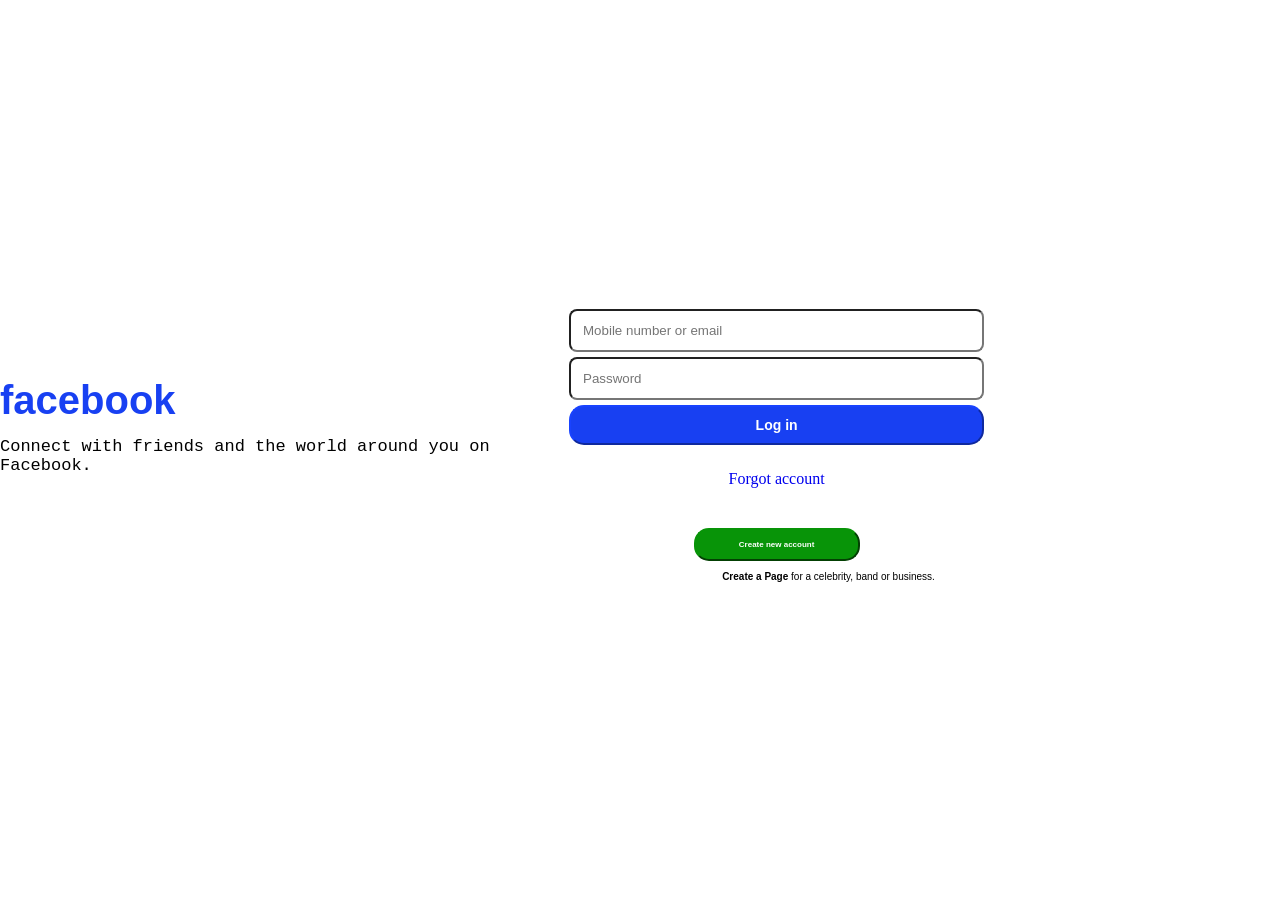
<file: index.html>
<!DOCTYPE html>
<html lang="en">
<head>
    <meta charset="UTF-8">
    <meta name="viewport" content="width=device-width, initial-scale=1.0">
    <title>facebook.com</title>
    <link rel="stylesheet" href="styles.css">
</head>
<body>
    <div class="section">
        <nav class="group">
            <div class="leftside">
                <h1>facebook</h1>
                <p class="paragraphy">Connect with friends and the world around you on Facebook.</p>
            </div>
            <div class="rightside">
                <div class="rightslide">
                    <input type="text" placeholder="Mobile number or email">
                    <input type="text" placeholder="Password">
                    <button>Log in</button>
                    <a href="#">Forgot account</a>
                    <button class="createBtn"> Create new account</button>
                </div>
                <p class="parage"><strong>Create a Page </strong>for a celebrity, band or business.</p>
            </div>
        </nav>
    </div>    
</body>
</html>
</file>
<file: styles.css>
/* Media Query for Mobile Devices */ 
@media (min-width: 110px) and (max-width: 480px) {
    body{
        text-align: center;
    }
    svg{
        margin-top: 100px;
    }
    .leftside{
        display: none;
    }
    .rightside{
        display: block;
        width: 100%;
    }
    .rightslide{
        margin-top: 80px;
        display: flex;
        flex-direction: column;
        gap: 5px;
        width: 100%;
    }
    a{
        margin-top: 10px;
        text-decoration: none;
        list-style: none;
    }
    input{
        border-radius: 15px;
        padding: 15px;
        color: black;
    }
    button{
        font-weight: bold;
        font-size: 14px;
        color: white;
        padding: 15px;
        border-radius: 15px;
        background-color: #1840f2;
        border-color: #1840f2;
    }
    .createBtn{
        margin-top: 50px;
    }
}
/* Media Query for low resolution Tablets, Ipads */ 
@media (min-width: 481px) and (max-width: 767px) {
    body{
        text-align: center;
    }
    svg{
        margin-top: 100px;
    }
    .leftside{
        display: none;
    }
    .rightside{
        display: block;
        width: 100%;
    }
    .rightslide{
        margin-top: 80px;
        display: flex;
        flex-direction: column;
        gap: 5px;
        width: 100%;
    }
    a{
        margin-top: 10px;
        text-decoration: none;
        list-style: none;
    }
    input{
        border-radius: 15px;
        padding: 15px;
        color: black;
    }
    button{
        font-weight: bold;
        font-size: 14px;
        color: white;
        padding: 15px;
        border-radius: 15px;
        background-color: #1840f2;
        border-color: #1840f2;
    }
    .createBtn{
        margin-top: 50px;
    }
}
/* Media Query for Tablets Ipads portrait mode */ 
@media (min-width: 768px) and (max-width: 1024px) {
    body{
        box-sizing: border-box;
        padding: 0;
        margin: 0;
        text-align: center;
    }
    .section{
        justify-content: center;
        justify-items: center;
        justify-self: center;
        align-items: center;
        align-self: center;
        align-content: center;
        width: 100%;
        height: 100vh;
    }
    svg{
        display: none;
    }
    .group{
        display: flex;
        width: 85%;
        gap: 50px;
        /* justify-content: center;
        justify-items: center;
        justify-self: center;
        align-items: center;
        align-self: center;
        align-content: center; */
    }
    .leftside{
        width: 50%;
        align-content: center;
        text-align: left;
    }
    h1{
        margin-top: -30px;
        font-size: 40px;
        color: #1840f2;
        font-family: 'Franklin Gothic Medium', 'Arial Narrow', Arial, sans-serif;
    }
    .paragraphy{
        margin-top: -20px;
        color: black;
        font-size: 17px;
        font-family: 'Courier New', Courier, monospace;
    }
    .rightside{
        align-items: center;
        align-self: center;
        align-content: center;
        justify-content: center;
        justify-items: center;
        justify-self: center;
        width: 50%;
        height: 70vh;
    }
    .rightslide{
        width: 80%;
        display: flex;
        flex-direction: column;
        gap: 5px;
    }
    a{
        text-decoration: none;
        list-style: none;
        margin-top: 20px;
        margin-bottom: 35px;  
    }
    input{
        border-radius: 8px;
        padding: 12px;
        color: black;
    }
    button{
        font-weight: bold;
        font-size: 14px;
        color: white;
        padding: 10px;
        border-radius: 15px;
        background-color: #1840f2;
        border-color: #1840f2; 
    }
    .createBtn{
        font-size: 8px;
        width: 40%;
        align-self: center;
        background-color: rgb(8, 148, 8);
        border-color: rgb(8, 148, 8);
    }
    .rightside .parage{
        font-size: 10px;
        font-family: 'Franklin Gothic Medium', 'Arial Narrow', Arial, sans-serif;
    }
}
/* Media Query for Laptops and Desktops */ 
@media (min-width: 1025px) and (max-width: 1280px) {
    body{
        box-sizing: border-box;
        padding: 0;
        margin: 0;
        text-align: center;
    }
    .section{
        justify-content: center;
        justify-items: center;
        justify-self: center;
        align-items: center;
        align-self: center;
        align-content: center;
        width: 100%;
        height: 100vh;
    }
    svg{
        display: none;
    }
    .group{
        display: flex;
        width: 85%;
        gap: 50px;
        /* justify-content: center;
        justify-items: center;
        justify-self: center;
        align-items: center;
        align-self: center;
        align-content: center; 
        Prosper Bowman
        */
    }
    .leftside{
        width: 50%;
        align-content: center;
        text-align: left;
    }
    h1{
        margin-top: -30px;
        font-size: 40px;
        color: #1840f2;
        font-family: 'Franklin Gothic Medium', 'Arial Narrow', Arial, sans-serif;
    }
    .paragraphy{
        margin-top: -20px;
        color: black;
        font-size: 17px;
        font-family: 'Courier New', Courier, monospace;
    }
    .rightside{
        align-items: center;
        align-self: center;
        align-content: center;
        justify-content: center;
        justify-items: center;
        justify-self: center;
        width: 50%;
        height: 70vh;
    }
    .rightslide{
        width: 80%;
        display: flex;
        flex-direction: column;
        gap: 5px;
    }
    a{
        text-decoration: none;
        list-style: none;
        margin-top: 20px;
        margin-bottom: 35px;  
    }
    input{
        border-radius: 8px;
        padding: 12px;
        color: black;
    }
    button{
        font-weight: bold;
        font-size: 14px;
        color: white;
        padding: 10px;
        border-radius: 15px;
        background-color: #1840f2;
        border-color: #1840f2; 
    }
    .createBtn{
        font-size: 8px;
        width: 40%;
        align-self: center;
        background-color: rgb(8, 148, 8);
        border-color: rgb(8, 148, 8);
    }
    .rightside .parage{
        font-size: 10px;
        font-family: 'Franklin Gothic Medium', 'Arial Narrow', Arial, sans-serif;
    }
}
/* Media Query for Large screens */ 
@media (min-width: 1281px) {
    body{
        box-sizing: border-box;
        padding: 0;
        margin: 0;
        text-align: center;
    }
    .section{
        justify-content: center;
        justify-items: center;
        justify-self: center;
        align-items: center;
        align-self: center;
        align-content: center;
        width: 100%;
        height: 100vh;
    }
    svg{
        display: none;
    }
    .group{
        display: flex;
        width: 85%;
        gap: 50px;
        /* justify-content: center;
        justify-items: center;
        justify-self: center;
        align-items: center;
        align-self: center;
        align-content: center; 
        Prosper Bowman
        */
    }
    .leftside{
        width: 50%;
        align-content: center;
        text-align: left;
    }
    h1{
        margin-top: -30px;
        font-size: 40px;
        color: #1840f2;
        font-family: 'Franklin Gothic Medium', 'Arial Narrow', Arial, sans-serif;
    }
    .paragraphy{
        margin-top: -20px;
        color: black;
        font-size: 17px;
        font-family: 'Courier New', Courier, monospace;
    }
    .rightside{
        align-items: center;
        align-self: center;
        align-content: center;
        justify-content: center;
        justify-items: center;
        justify-self: center;
        width: 50%;
        height: 70vh;
    }
    .rightslide{
        width: 80%;
        display: flex;
        flex-direction: column;
        gap: 5px;
    }
    a{
        text-decoration: none;
        list-style: none;
        margin-top: 20px;
        margin-bottom: 35px;  
    }
    input{
        border-radius: 8px;
        padding: 12px;
        color: black;
    }
    button{
        font-weight: bold;
        font-size: 14px;
        color: white;
        padding: 10px;
        border-radius: 15px;
        background-color: #1840f2;
        border-color: #1840f2; 
    }
    .createBtn{
        font-size: 8px;
        width: 40%;
        align-self: center;
        background-color: rgb(8, 148, 8);
        border-color: rgb(8, 148, 8);
    }
    .rightside .parage{
        font-size: 10px;
        font-family: 'Franklin Gothic Medium', 'Arial Narrow', Arial, sans-serif;
    }
}
</file>
